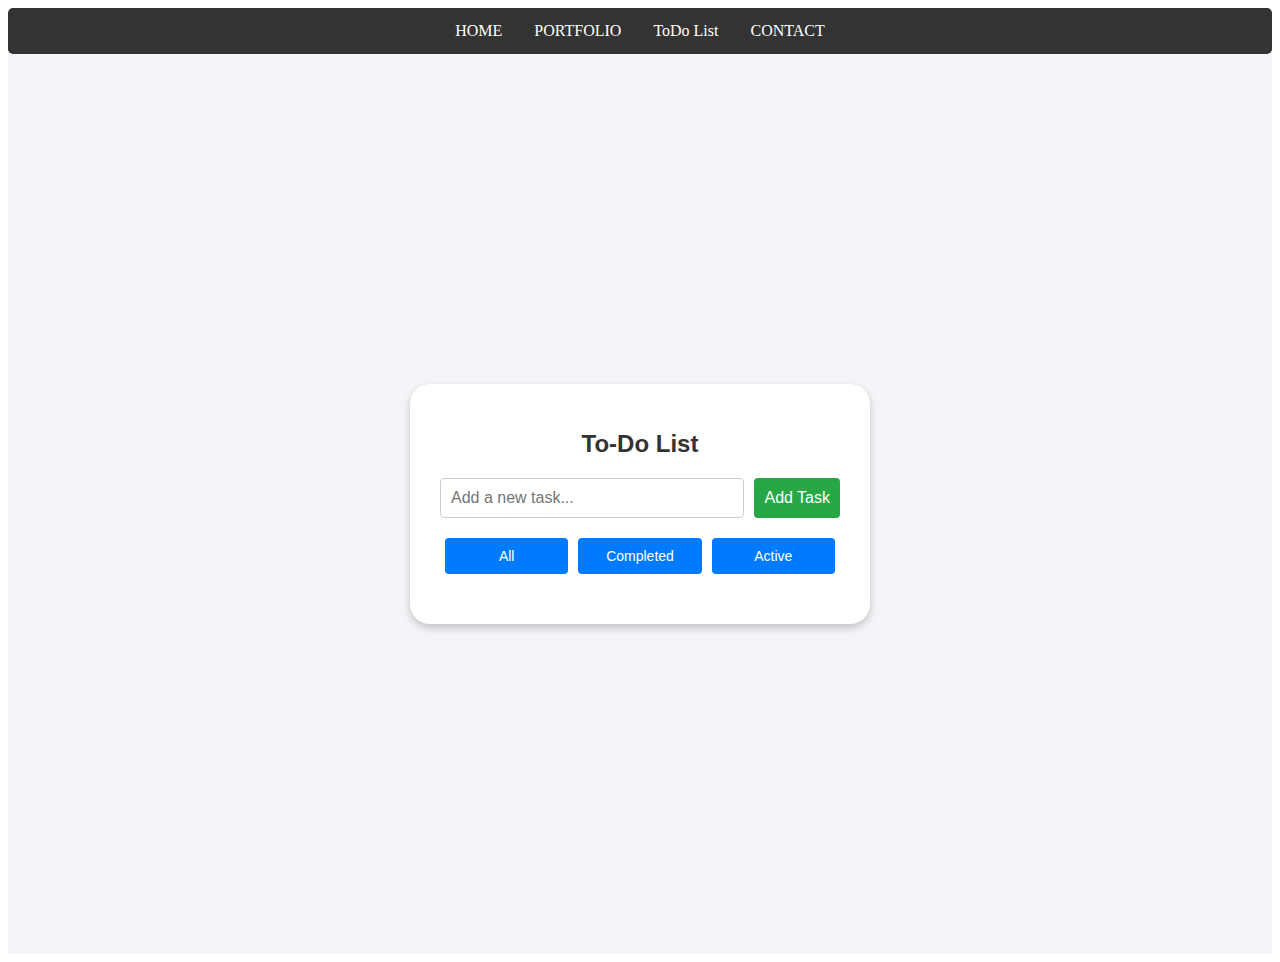
<file: ToDo_List.html>
<!DOCTYPE html>
<html lang="en">

<head>
    <meta charset="UTF-8">
    <meta name="viewport" content="width=device-width, initial-scale=1.0">


    <style>
        .bar {
            list-style-type: none;
            display: flex;
            margin: 0;
            padding: 0;
            background-color: #333;
            justify-content: center;
            border-radius: 5px;

        }

        a {
            display: block;
            color: white;
            text-align: center;
            padding: 14px 16px;
            text-decoration: none;

        }

        li a:hover {
            background-color: #17a76b;
        }

        /* Centering the form */
        .todobody {
            font-family: Arial, sans-serif;
            background-color: #f4f4f9;
            margin: 0;
            padding: 0;
            display: flex;
            justify-content: center;
            align-items: center;
            height: 100vh;
        }

        .todo-container {
            margin: auto;
            width: 400px;
            background: #fff;
            padding: 30px;
            border-radius: 20px;
            box-shadow: 0 4px 8px rgba(0, 0, 0, 0.2);
        }

        .todo-title {
            text-align: center;
            color: #333;
            font-size: 24px;
            margin-bottom: 20px;
        }

        .task-input {
            display: flex;
            margin-bottom: 20px;
        }

        .task-input input {
            flex: 1;
            padding: 10px;
            border: 1px solid #ccc;
            border-radius: 4px;
            font-size: 16px;
        }

        .task-input button {
            margin-left: 10px;
            padding: 10px;
            background: #28a745;
            color: white;
            border: none;
            border-radius: 4px;
            font-size: 16px;
            cursor: pointer;
        }

        .task-input button:hover {
            background: #218838;
        }

        .filter-buttons {
            display: flex;
            justify-content: space-between;
            margin-bottom: 20px;
        }

        .filter-buttons button {
            flex: 1;
            margin: 0 5px;
            padding: 10px;
            font-size: 14px;
            background: #007bff;
            color: white;
            border: none;
            border-radius: 4px;
            cursor: pointer;
        }

        .filter-buttons button:hover {
            background: #0056b3;
        }

        .task-list ul {
            list-style: none;
            padding: 0;
        }

        .task-item {
            display: flex;
            justify-content: space-between;
            align-items: center;
            padding: 10px;
            border: 1px solid #ccc;
            border-radius: 4px;
            margin-bottom: 10px;
            background: #f9f9f9;
        }

        .task-name {
            flex: 1;
            text-decoration: none;
        }

        .task-name.completed {
            text-decoration: line-through;
            color: #888;
        }

        .task-actions button {
            margin-left: 5px;
            padding: 5px 10px;
            font-size: 12px;
            border: none;
            border-radius: 4px;
            cursor: pointer;
        }

        .task-actions .edit-btn {
            background: #ffc107;
            color: #333;
        }

        .task-actions .edit-btn:hover {
            background: #e0a800;
        }

        .task-actions .delete-btn {
            background: #dc3545;
            color: white;
        }

        .task-actions .delete-btn:hover {
            background: #c82333;
        }

        .task-actions .complete-checkbox {
            margin-left: 10px;
        }
    </style>


</head>

<body>
    <div>
        <ul class="bar">
            <li><a class="active" href="D:\Study\Programming\WEB\First-website\pages\index.html">HOME</a></li>
            <li><a class="active" href="D:\Study\Programming\WEB\First-website\pages\portfolio.html">PORTFOLIO</a></li>
            <li><a class="active" href="D:\Study\Programming\WEB\First-website\pages\ToDo_List.html">ToDo List</a></li>
            <li><a class="active" href="D:\Study\Programming\WEB\First-website\pages\contact.html">CONTACT</a></li>
        </ul>
    </div>


    <div class="todobody">
        <div class="todo-container">
            <h1 class="todo-title">To-Do List</h1>

            <div class="task-input">
                <input type="text" id="new-task" placeholder="Add a new task...">
                <button id="add-task">Add Task</button>
            </div>

            <div class="filter-buttons">
                <button id="show-all">All</button>
                <button id="show-completed">Completed</button>
                <button id="show-active">Active</button>
            </div>

            <div class="task-list">
                <ul id="task-list"></ul>
            </div>
        </div>
    </div>


    <script>
        // Reference elements
        const taskInput = document.getElementById('new-task');
        const addTaskButton = document.getElementById('add-task');
        const taskList = document.getElementById('task-list');
        const showAllButton = document.getElementById('show-all');
        const showCompletedButton = document.getElementById('show-completed');
        const showActiveButton = document.getElementById('show-active');

        // Add Task
        addTaskButton.addEventListener('click', () => {
            const taskName = taskInput.value.trim();
            if (taskName === '') {
                alert('Please enter a task.');
                return;
            }

            createTaskElement(taskName, false);
            taskInput.value = '';
        });

        // Create Task Element
        function createTaskElement(taskName, isCompleted) {
            const li = document.createElement('li');
            li.className = 'task-item';
            li.innerHTML = `
                <span class="task-name ${isCompleted ? 'completed' : ''}">${taskName}</span>
                <div class="task-actions">
                    <button class="edit-btn">Edit</button>
                    <button class="delete-btn">Delete</button>
                    <input type="checkbox" class="complete-checkbox" ${isCompleted ? 'checked' : ''}>
                </div>
            `;

            const editButton = li.querySelector('.edit-btn');
            const deleteButton = li.querySelector('.delete-btn');
            const completeCheckbox = li.querySelector('.complete-checkbox');
            const taskNameElement = li.querySelector('.task-name');

            // Edit Task
            editButton.addEventListener('click', () => {
                const isEditable = taskNameElement.isContentEditable;
                taskNameElement.contentEditable = !isEditable;
                editButton.textContent = isEditable ? 'Edit' : 'Save';
            });

            // Delete Task
            deleteButton.addEventListener('click', () => {
                taskList.removeChild(li);
            });

            // Mark as Completed
            completeCheckbox.addEventListener('change', () => {
                if (completeCheckbox.checked) {
                    taskNameElement.classList.add('completed');
                } else {
                    taskNameElement.classList.remove('completed');
                }
            });

            taskList.appendChild(li);
        }

        // Filter Tasks
        function filterTasks(filter) {
            const tasks = taskList.querySelectorAll('.task-item');
            tasks.forEach(task => {
                const isCompleted = task.querySelector('.complete-checkbox').checked;
                if (filter === 'all') {
                    task.style.display = 'flex';
                } else if (filter === 'completed' && !isCompleted) {
                    task.style.display = 'none';
                } else if (filter === 'active' && isCompleted) {
                    task.style.display = 'none';
                } else {
                    task.style.display = 'flex';
                }
            });
        }

        showAllButton.addEventListener('click', () => filterTasks('all'));
        showCompletedButton.addEventListener('click', () => filterTasks('completed'));
        showActiveButton.addEventListener('click', () => filterTasks('active'));
    </script>

</body>

</html>
</file>
